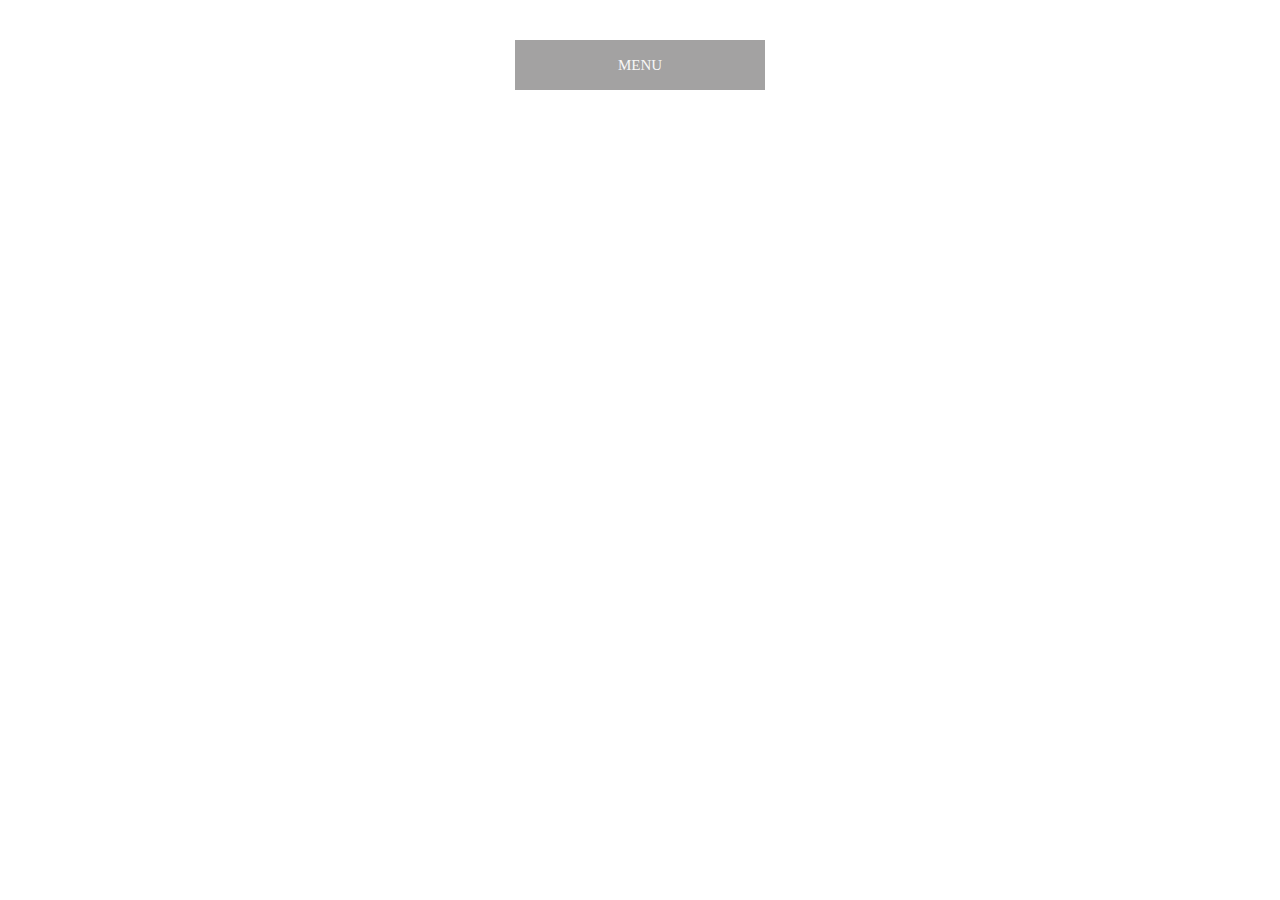
<file: animation/03-dropdown-menu/index.html>
<!DOCTYPE html>
<html lang="en">
  <head>
    <meta charset="UTF-8" />
    <meta http-equiv="X-UA-Compatible" content="IE=edge" />
    <meta name="viewport" content="width=device-width, initial-scale=1.0" />
    <title>Dropdown Menu</title>
    <link rel="stylesheet" href="style.css" />
  </head>
  <body>
    <div class="dropdown-container">
        <div class="menu-title">MENU</div>
        <ul class="dropdown-menu">
            <li>ITEM 1</li>
            <li>ITEM 2</li>
            <li>ITEM 3</li>
            <li>ITEM 4</li>
            <li>ITEM 5</li>
        </ul>
    </div>
    <script src="script.js"></script>
  </body>
</html>
</file>
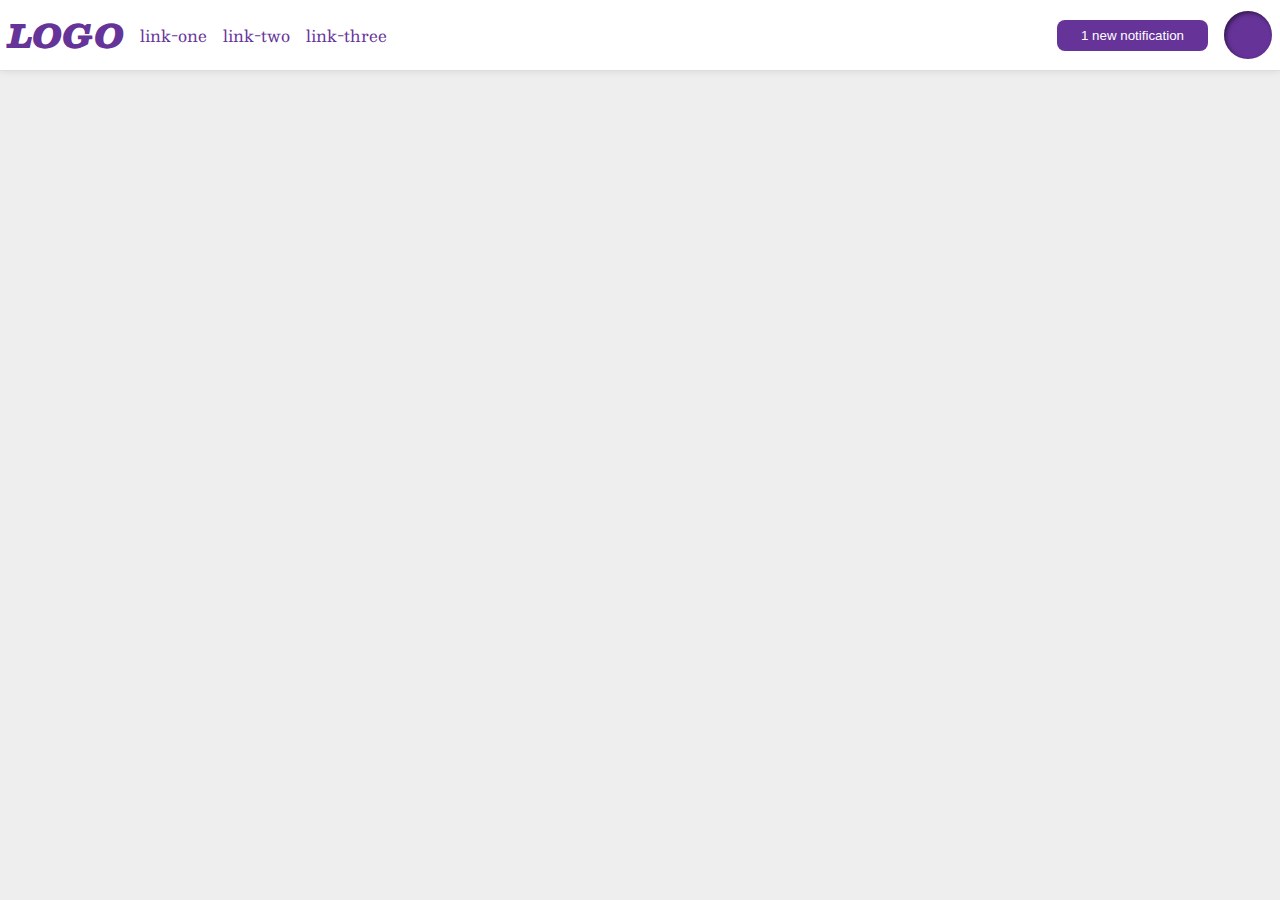
<file: flex/03-flex-header-2/index.html>
<!DOCTYPE html>
<html lang="en">
  <head>
    <meta charset="UTF-8">
    <meta http-equiv="X-UA-Compatible" content="IE=edge">
    <meta name="viewport" content="width=device-width, initial-scale=1.0">
    <title>Flex Header 2</title>
    <link rel="stylesheet" href="style.css">
  </head>
  <body>
    <div class="header">
      <div class="left">
        <div class="logo">
          LOGO
        </div>
        <ul class="links">
          <li><a href="google.com">link-one</a></li>
          <li><a href="google.com">link-two</a></li>
          <li><a href="google.com">link-three</a></li>
        </ul>
      </div>
      <div class="right">
        <button class="notifications">
          1 new notification
        </button>
        <div class="profile-image"></div>
      </div>
    </div>
  </body>
</html>
</file>
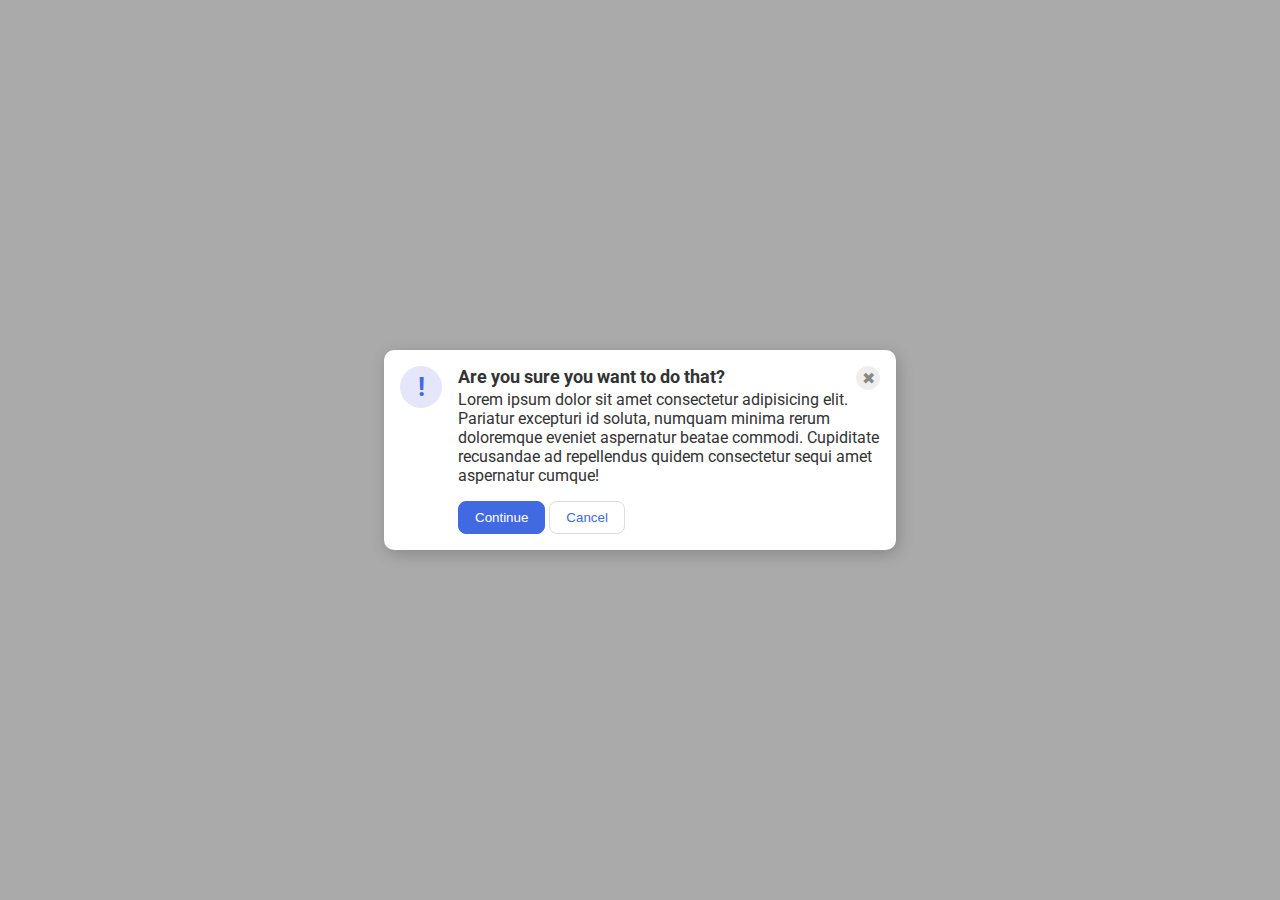
<file: flex/05-flex-modal/index.html>
<!DOCTYPE html>
<html lang="en">
  <head>
    <meta charset="UTF-8">
    <meta http-equiv="X-UA-Compatible" content="IE=edge">
    <meta name="viewport" content="width=device-width, initial-scale=1.0">
    <link rel="stylesheet" href="style.css">
    <title>Modal</title>
  </head>
  <body>
    <div class="modal">
      <div class="icon">!</div>
      <div class="container">
        <div class="header">Are you sure you want to do that?
          <button class="close-button">✖</button>
        </div>
        <div class="text">Lorem ipsum dolor sit amet consectetur adipisicing elit. Pariatur excepturi id soluta, numquam minima rerum doloremque eveniet aspernatur beatae commodi. Cupiditate recusandae ad repellendus quidem consectetur sequi amet aspernatur cumque!</div>
        <button class="continue">Continue</button>
        <button class="cancel">Cancel</button>
      </div>
    </div>
  </body>
</html>
</file>
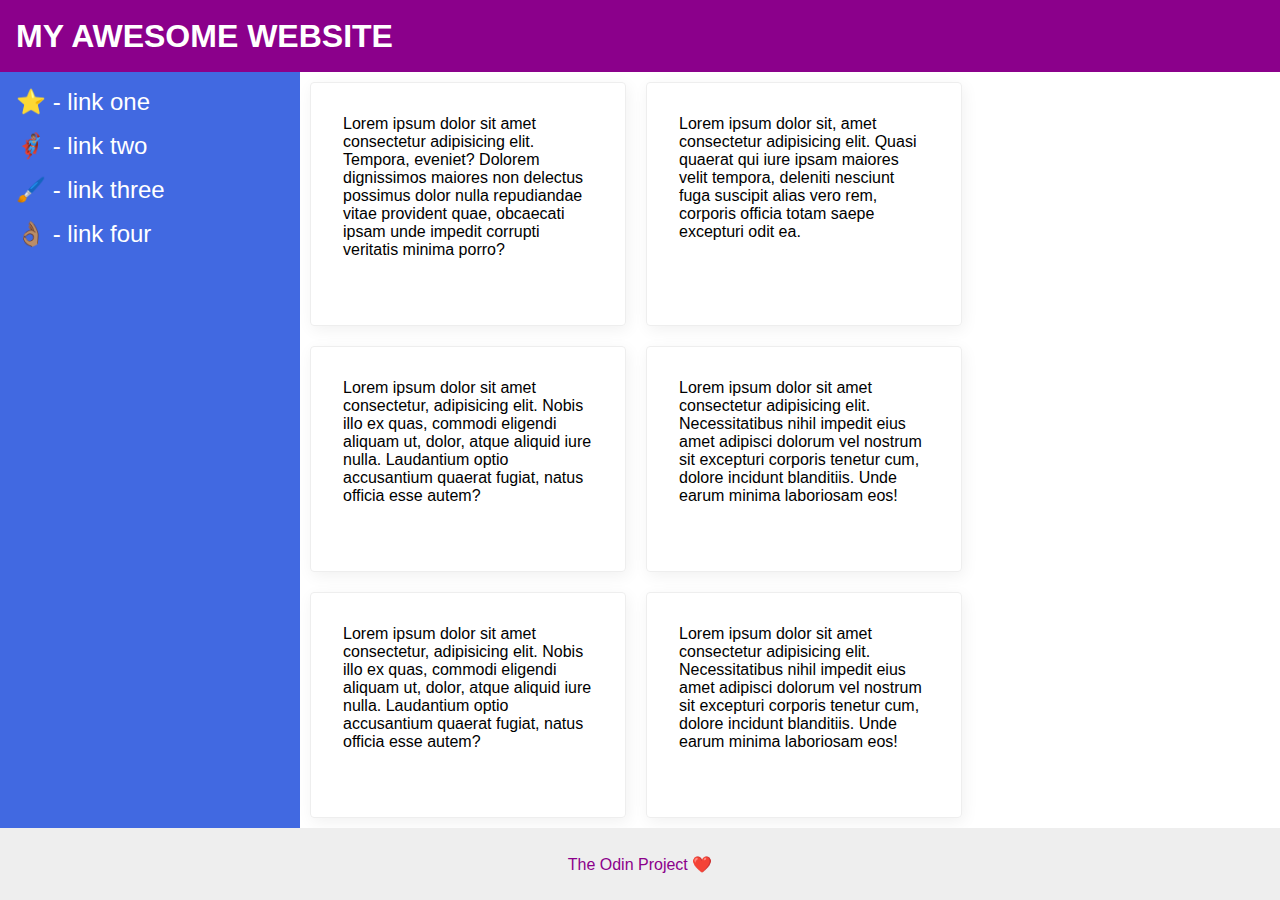
<file: flex/07-flex-layout-2/index.html>
<!DOCTYPE html>
<html lang="en">
  <head>
    <meta charset="UTF-8">
    <meta http-equiv="X-UA-Compatible" content="IE=edge">
    <meta name="viewport" content="width=device-width, initial-scale=1.0">
    <title>The Holy Grail</title>
    <link rel="stylesheet" href="style.css">
  </head>
  <body>
    <div class="header">
      MY AWESOME WEBSITE
    </div>
    
    
    <div class="content">
      <div class="sidebar">
        <ul>
          <li><a href="#">⭐ - link one</a></li>
          <li><a href="#">🦸🏽‍♂️ - link two</a></li>
          <li><a href="#">🖌️ - link three</a></li>
          <li><a href="#">👌🏽 - link four</a></li>
        </ul>
      </div>

      <div class="text">
        <div class="card">Lorem ipsum dolor sit amet consectetur adipisicing elit. Tempora, eveniet? Dolorem dignissimos maiores non delectus possimus dolor nulla repudiandae vitae provident quae, obcaecati ipsam unde impedit corrupti veritatis minima porro?</div>
        <div class="card">Lorem ipsum dolor sit, amet consectetur adipisicing elit. Quasi quaerat qui iure ipsam maiores velit tempora, deleniti nesciunt fuga suscipit alias vero rem, corporis officia totam saepe excepturi odit ea.</div>
        <div class="card">Lorem ipsum dolor sit amet consectetur, adipisicing elit. Nobis illo ex quas, commodi eligendi aliquam ut, dolor, atque aliquid iure nulla. Laudantium optio accusantium quaerat fugiat, natus officia esse autem?</div>
        <div class="card">Lorem ipsum dolor sit amet consectetur adipisicing elit. Necessitatibus nihil impedit eius amet adipisci dolorum vel nostrum sit excepturi corporis tenetur cum, dolore incidunt blanditiis. Unde earum minima laboriosam eos!</div>
        <div class="card">Lorem ipsum dolor sit amet consectetur, adipisicing elit. Nobis illo ex quas, commodi eligendi aliquam ut, dolor, atque aliquid iure nulla. Laudantium optio accusantium quaerat fugiat, natus officia esse autem?</div>
        <div class="card">Lorem ipsum dolor sit amet consectetur adipisicing elit. Necessitatibus nihil impedit eius amet adipisci dolorum vel nostrum sit excepturi corporis tenetur cum, dolore incidunt blanditiis. Unde earum minima laboriosam eos!</div>
      </div>
    </div>
    
    <div class="footer">
      The Odin Project ❤️
    </div>
  </body>
</html>
</file>
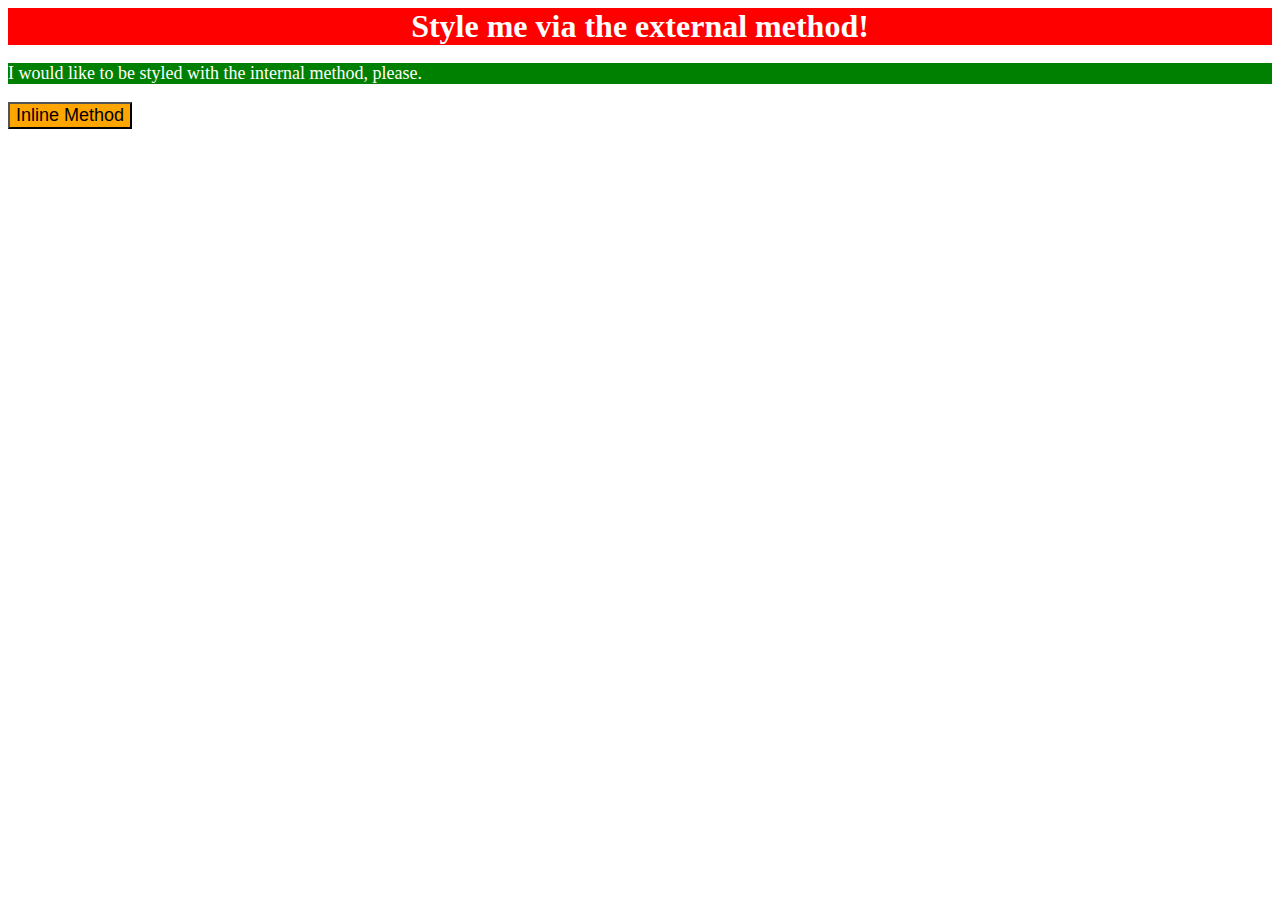
<file: foundations/01-css-methods/index.html>
<!DOCTYPE html>
<html lang="en">
  <head>
    <meta charset="UTF-8">
    <meta http-equiv="X-UA-Compatible" content="IE=edge">
    <meta name="viewport" content="width=device-width, initial-scale=1.0">
    <title>Methods for Adding CSS</title>
    <link rel="stylesheet" href="style.css">

    <style>
      p {
        background-color: green;
        color: white;
        font-size: 18px;
      }
    </style>
  </head>
  <body>
    <div>Style me via the external method!</div>
    <p>I would like to be styled with the internal method, please.</p>
    <button style="background-color: orange; font-size: 18px;">Inline Method</button>
  </body>
</html>
</file>
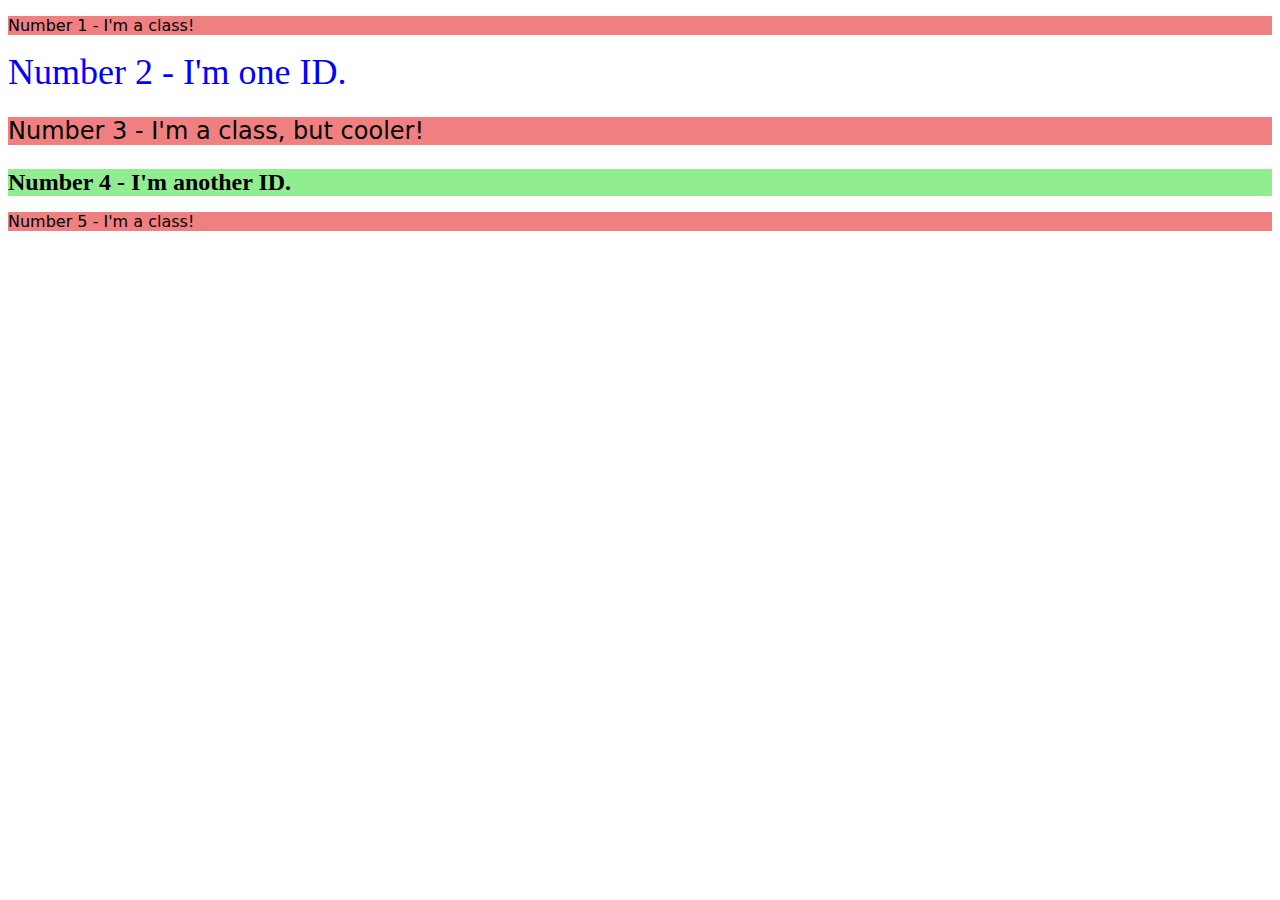
<file: foundations/02-class-id-selectors/index.html>
<!DOCTYPE html>
<html lang="en">
  <head>
    <meta charset="UTF-8">
    <meta http-equiv="X-UA-Compatible" content="IE=edge">
    <meta name="viewport" content="width=device-width, initial-scale=1.0">
    <title>Class and ID Selectors</title>
    <link rel="stylesheet" href="style.css">
  </head>
  <body>
    <p class="odd-numbers">Number 1 - I'm a class!</p>
    <div id="two">Number 2 - I'm one ID.</div>
    <p class="odd-numbers cooler">Number 3 - I'm a class, but cooler!</p>
    <div id="four" class="cooler">Number 4 - I'm another ID.</div>
    <p class="odd-numbers">Number 5 - I'm a class!</p>
  </body>
</html>
</file>
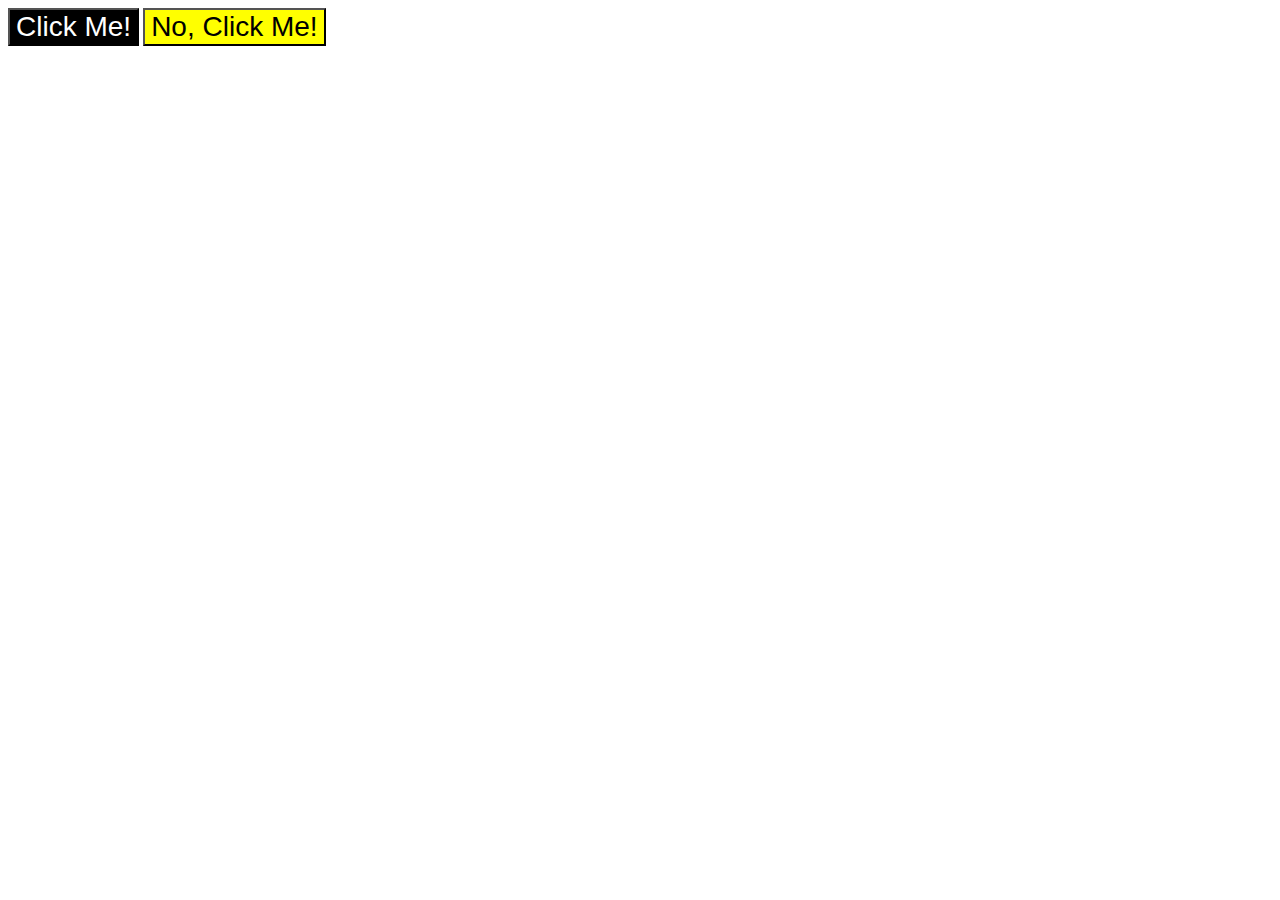
<file: foundations/03-grouping-selectors/index.html>
<!DOCTYPE html>
<html lang="en">
  <head>
    <meta charset="UTF-8">
    <meta http-equiv="X-UA-Compatible" content="IE=edge">
    <meta name="viewport" content="width=device-width, initial-scale=1.0">
    <title>Grouping Selectors</title>
    <link rel="stylesheet" href="style.css">
  </head>
  <body>
    <button class="button-1">Click Me!</button>
    <button class="button-2">No, Click Me!</button>
  </body>
</html>
</file>
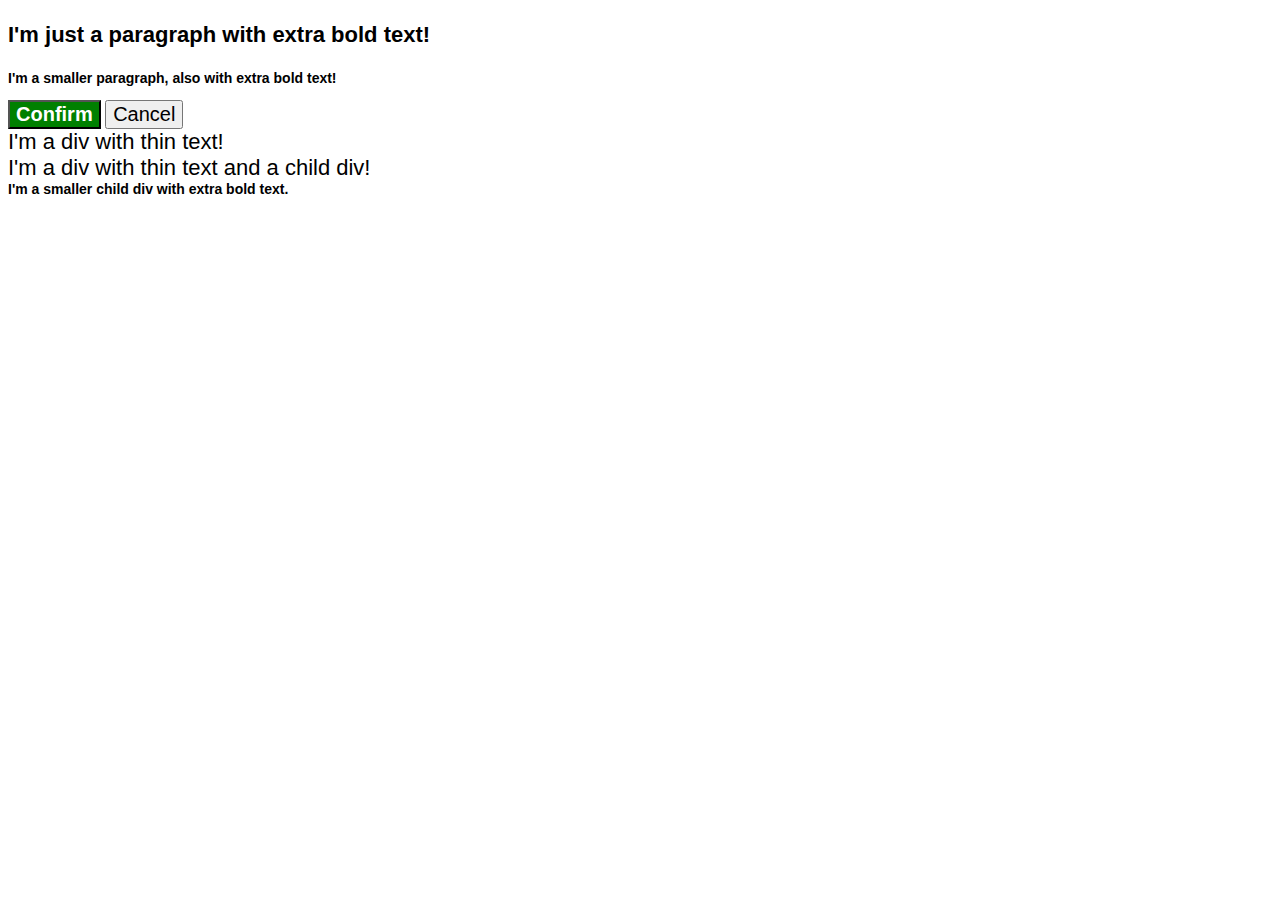
<file: foundations/06-cascade-fix/index.html>
<!DOCTYPE html>
<html lang="en">
  <head>
    <meta charset="UTF-8">
    <meta http-equiv="X-UA-Compatible" content="IE=edge">
    <meta name="viewport" content="width=device-width, initial-scale=1.0">
    <title>Fix the Cascade</title>
    <link rel="stylesheet" href="style.css">
  </head>
  <body>
    <p class="para">I'm just a paragraph with extra bold text!</p>
    <p class="small-para">I'm a smaller paragraph, also with extra bold text!</p>

    <button id="confirm-button" class="button confirm">Confirm</button>
    <button id="cancel-button" class="button cancel">Cancel</button>

    <div class="text">I'm a div with thin text!</div>
    <div class="text">I'm a div with thin text and a child div!
      <div class="text child">I'm a smaller child div with extra bold text.</div>
    </div>
  </body>
</html>
</file>
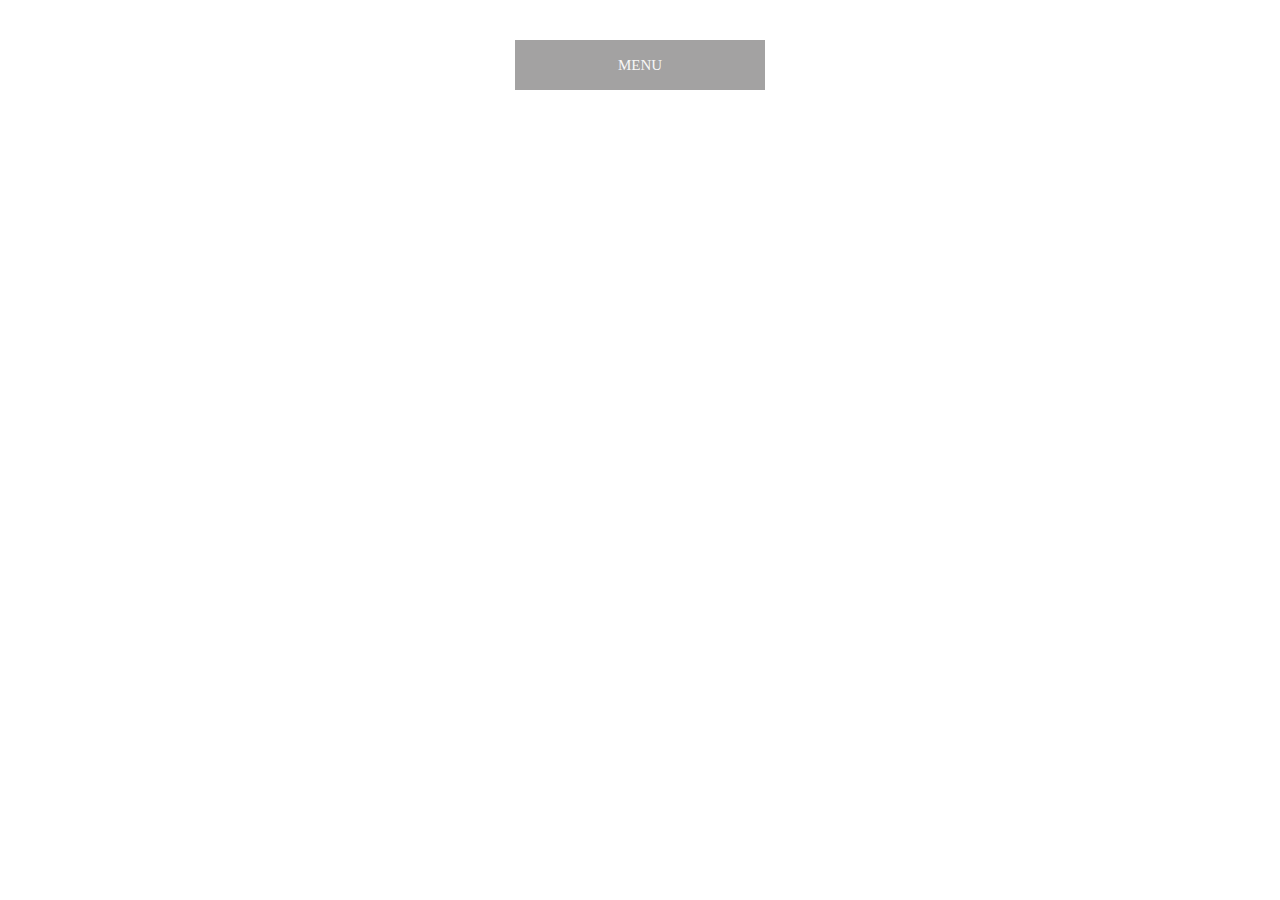
<file: animation/03-dropdown-menu/solution/solution.html>
<!DOCTYPE html>
<html lang="en">
  <head>
    <meta charset="UTF-8" />
    <meta http-equiv="X-UA-Compatible" content="IE=edge" />
    <meta name="viewport" content="width=device-width, initial-scale=1.0" />
    <title>Dropdown Menu</title>
    <link rel="stylesheet" href="solution.css" />
  </head>
  <body>
    <div class="dropdown-container">
        <div class="menu-title">MENU</div>
        <ul class="dropdown-menu">
            <li>ITEM 1</li>
            <li>ITEM 2</li>
            <li>ITEM 3</li>
            <li>ITEM 4</li>
            <li>ITEM 5</li>
        </ul>
    </div>
    <script src="solution.js"></script>
  </body>
</html>
</file>
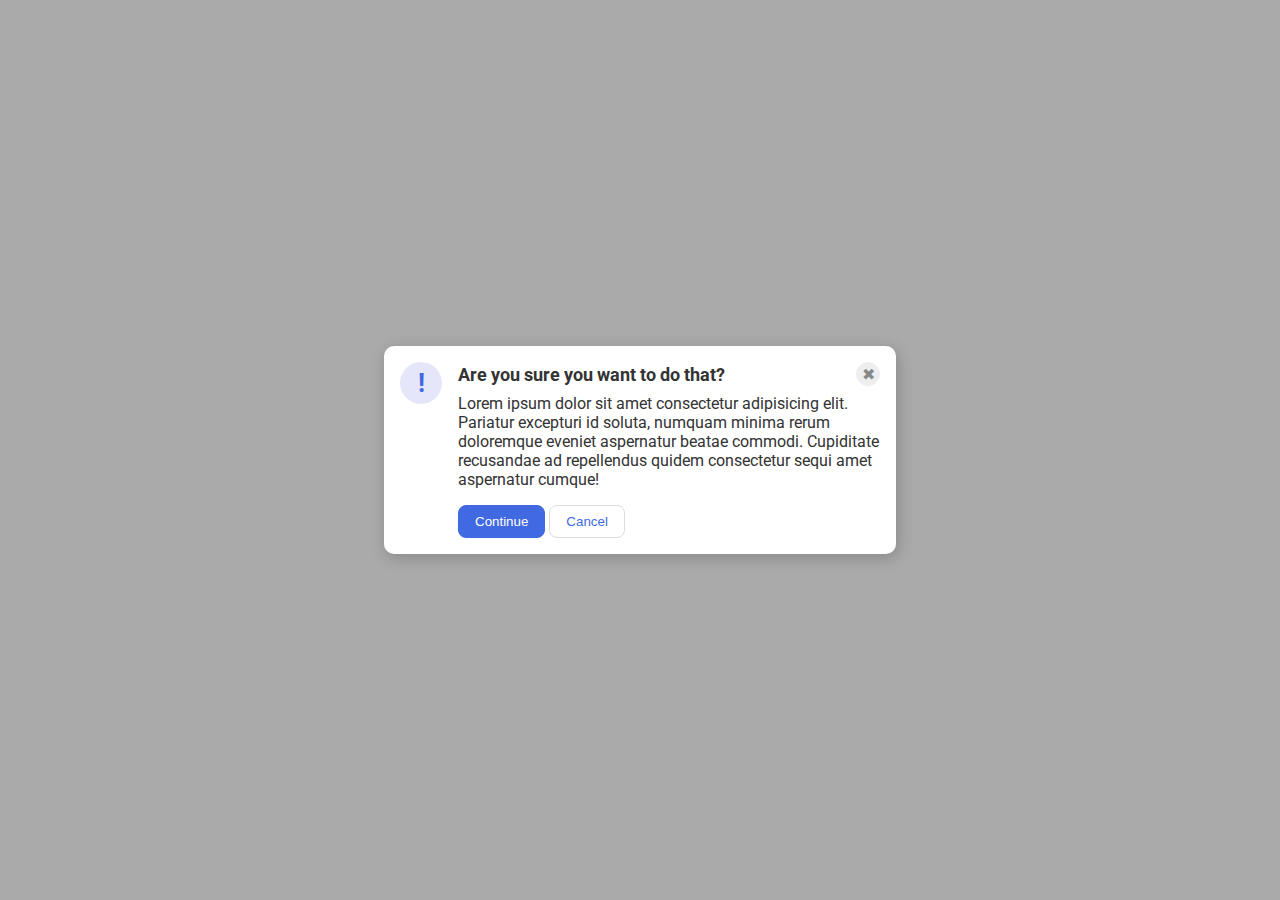
<file: flex/05-flex-modal/solution/solution.html>
<!DOCTYPE html>
<html lang="en">
  <head>
    <meta charset="UTF-8">
    <meta http-equiv="X-UA-Compatible" content="IE=edge">
    <meta name="viewport" content="width=device-width, initial-scale=1.0">
    <link rel="stylesheet" href="solution.css">
    <title>Modal</title>
  </head>
  <body>
    <div class="modal">
      <div class="icon">!</div>
      <div class="container">
        <div class="header">Are you sure you want to do that?
          <button class="close-button">✖</button>
        </div>
        <div class="text">Lorem ipsum dolor sit amet consectetur adipisicing elit. Pariatur excepturi id soluta, numquam minima rerum doloremque eveniet aspernatur beatae commodi. Cupiditate recusandae ad repellendus quidem consectetur sequi amet aspernatur cumque!</div>
        <button class="continue">Continue</button>
        <button class="cancel">Cancel</button>
      </div>
    </div>
  </body>
</html>
</file>
<file: animation/03-dropdown-menu/style.css>
.dropdown-container {
  max-width: 250px;
  margin: 40px auto;
  text-align: center;
  line-height: 50px;
  font-size: 15px;
  color: rgb(247, 247, 247);
  cursor: pointer;
}

.menu-title {
  background-color: rgb(163, 162, 162);
}

.dropdown-menu {
  list-style: none;
  padding: 0;
  margin: 0;
  background-color: rgb(99, 97, 97);

  display: none;
}

ul.dropdown-menu li:hover {
  background: rgb(47, 46, 46);
}

.visible {
  display: block;
}
</file>
<file: flex/03-flex-header-2/style.css>
/* this is some magical font-importing.  
you'll learn about it later. */
@import url('https://fonts.googleapis.com/css2?family=Besley:ital,wght@0,400;1,900&display=swap');

body {
  margin: 0;
  background: #eee;
  font-family: Besley, serif;
}

.header {
  background: white;
  border-bottom: 1px solid #ddd;
  box-shadow: 0 0 8px rgba(0,0,0,.1);
  display: flex;
  justify-content: space-between;
  padding: 8px;
}

.profile-image {
  background: rebeccapurple;
  box-shadow: inset 2px 2px 4px rgba(0,0,0,.5);
  border-radius: 50%;
  width: 48px;
  height: 48px;
}

.logo {
  color: rebeccapurple;
  font-size: 32px;
  font-weight: 900;
  font-style: italic;
}

button {
  border: none;
  border-radius: 8px;
  background: rebeccapurple;
  color: white;
  padding: 8px 24px;
}

a {
  /* this removes the line under our links */
  text-decoration: none;
  color: rebeccapurple;
}

ul {
  list-style-type: none;
  margin: 0;
  padding: 0;
  display: flex;
  gap: 16px;
}

.left, .right {
  display: flex;
  align-items: center;
  gap: 16px;
}
</file>
<file: flex/05-flex-modal/style.css>
@import url('https://fonts.googleapis.com/css2?family=Roboto:wght@400;700&display=swap');

html, body {
  height: 100%;
}

body {
  font-family: Roboto, sans-serif;
  margin: 0;
  background: #aaa;
  color: #333;
  /* I'll give you this one for free lol */
  display: flex;
  align-items: center;
  justify-content: center;
}

.modal {
  background: white;
  width: 480px;
  border-radius: 10px;
  box-shadow: 2px 4px 16px rgba(0,0,0,.2);
  display: flex;
  gap: 16px;
  padding: 16px;
}

.icon {
  color: royalblue;
  font-size: 26px;
  font-weight: 700;
  background: lavender;
  width: 42px;
  height: 42px;
  border-radius: 50%;
  display: flex;
  align-items: center;
  justify-content: center;
  flex-shrink: 0;
}

.close-button {
  background: #eee;
  border-radius: 50%;
  color: #888;
  font-weight: 400;
  font-size: 16px;
  height: 24px;
  width: 24px;
  display: flex;
  align-items: center;
  justify-content: center;
  border: 1px solid #eee;
  padding: 0;
}

button {
  cursor: pointer;
  padding: 8px 16px;
  border-radius: 8px;
}

button.continue {
  background: royalblue;
  border: 1px solid royalblue;
  color: white;
}

button.cancel {
  background: white;
  border: 1px solid #ddd;
  color: royalblue;
}

.header {
  display: flex;
  justify-content: space-between;
  font-size: 18px;
  font-weight: bold;
}

.text {
  margin-bottom: 16px;
}
</file>
<file: flex/07-flex-layout-2/style.css>
body {
  font-family: -apple-system, BlinkMacSystemFont, 'Segoe UI', Roboto, Oxygen, Ubuntu, Cantarell, 'Open Sans', 'Helvetica Neue', sans-serif;
  margin: 0;
  min-height: 100vh;
  display: flex;
  flex-direction: column;
}

.header {
  height: 72px;
  background: darkmagenta;
  color: white;
  display: flex;
  align-items: center;
  padding: 0px 16px;
  font-size: 32px;
  font-weight: bold;
}

.footer {
  height: 72px;
  background: #eee;
  color: darkmagenta;
  display: flex;
  justify-content: center;
  align-items: center;
}

.sidebar {
  width: 300px;
  background: royalblue;
  box-sizing: border-box;
  flex-shrink: 0;
  padding: 16px;
}

.content {
  display: flex;
  flex: 1;
}

.card {
  border: 1px solid #eee;
  box-shadow: 2px 4px 16px rgba(0,0,0,.06);
  border-radius: 4px;
  margin: 10px;
  padding: 32px;
  width: 250px;
}

.text {
  display: flex;
  float: left;
  flex-wrap: wrap;
}

ul {
  list-style-type: none;
  margin: 0;
  padding: 0;
}

li {
  margin-bottom: 16px;
}

a {
  color: white;
  text-decoration: none;
  font-size: 24px;
}
</file>
<file: foundations/01-css-methods/style.css>
div {
  background-color: red;
  color: white;
  font-size: 32px;
  text-align: center;
  font-weight: bold;
}
</file>
<file: foundations/02-class-id-selectors/style.css>
.odd-numbers {
  background-color: lightcoral;
  font-family: 'Verdana ', 'DejaVu Sans', sans-serif;
}

.cooler {
  font-size: 24px;
}

#two {
  color: blue;
  font-size: 36px;
}

#four {
  background-color: lightgreen;
  font-weight: bold;
}
</file>
<file: foundations/03-grouping-selectors/style.css>
.button-1,
.button-2 {
  font-size: 28px;
  font-family: Helvetica, 'Times New Roman', sans-serif;
}

.button-1 {
  /* several unique declarations */
  color: white;
  background-color: black;
}

.button-2 {
  /* several unique declarations */
  background-color: yellow;
}
</file>
<file: foundations/06-cascade-fix/style.css>
body{
  font-family:Arial, Helvetica, sans-serif
}

.para,
.small-para {
  color: hsl(0, 0%, 0%);
  font-weight: 800;
}

.small-para {
  font-size: 14px;
  font-weight: 800;
}

.para {
  font-size: 22px;
}

#confirm-button {
  background: green;
  color: white;
  font-weight: bold;
} 

.button {
  font-size: 20px;
}

.text,
.child {
  color: rgb(0, 0, 0);
  font-size: 22px;
}

div .child {
  color: rgb(0, 0, 0);
  font-weight: 800;
  font-size: 14px;
}
</file>
<file: animation/03-dropdown-menu/solution/solution.css>
.dropdown-container {
  max-width: 250px;
  margin: 40px auto;
  text-align: center;
  line-height: 50px;
  font-size: 15px;
  color: rgb(247, 247, 247);
  cursor: pointer;
}

.menu-title {
  background-color: rgb(163, 162, 162);
}

.dropdown-menu {
  list-style: none;
  padding: 0;
  margin: 0;
  background-color: rgb(99, 97, 97);

  display: none;
}

ul.dropdown-menu li:hover {
  background: rgb(47, 46, 46);
}

.visible {
  display: block;
}

/* SOLUTION */

.visible {
  animation: expand 500ms ease-in-out;
  transform-origin: top;
}

@keyframes expand {
  0% {
    transform: scaleY(0);
  }

  70% {
    transform: scaleY(1.1);
  }
  
  100% {
    transform: scaleY(1);
  }
}
</file>
<file: flex/05-flex-modal/solution/solution.css>
@import url('https://fonts.googleapis.com/css2?family=Roboto:wght@400;700&display=swap');

html, body {
  height: 100%;
}

body {
  font-family: Roboto, sans-serif;
  margin: 0;
  background: #aaa;
  color: #333;
  /* I'll give you this one for free */
  display: flex;
  align-items: center;
  justify-content: center;
}

.modal {
  background: white;
  width: 480px;
  border-radius: 10px;
  box-shadow: 2px 4px 16px rgba(0,0,0,.2);
}

.icon {
  color: royalblue;
  font-size: 26px;
  font-weight: 700;
  background: lavender;
  width: 42px;
  height: 42px;
  border-radius: 50%;
  display: flex;
  align-items: center;
  justify-content: center;
}

.close-button {
  background: #eee;
  border-radius: 50%;
  color: #888;
  font-weight: 400;
  font-size: 16px;
  height: 24px;
  width: 24px;
  display: flex;
  align-items: center;
  justify-content: center;
  border: 1px solid #eee;
  padding: 0;
}

button {
  cursor: pointer;
  padding: 8px 16px;
  border-radius: 8px;
}

button.continue {
  background: royalblue;
  border: 1px solid royalblue;
  color: white;
}

button.cancel {
  background: white;
  border: 1px solid #ddd;
  color: royalblue;
}

/* SOLUTION: */

.modal {
  display: flex;
  gap: 16px;
  padding: 16px;
}

.icon {
  /* this keeps the icon from getting smashed by the text */
  flex-shrink: 0;
}

.header {
  display: flex;
  align-items: center;
  justify-content: space-between;
  font-size: 18px;
  font-weight: 700;
  margin-bottom: 8px;
}

.text {
  margin-bottom: 16px;
}
</file>
